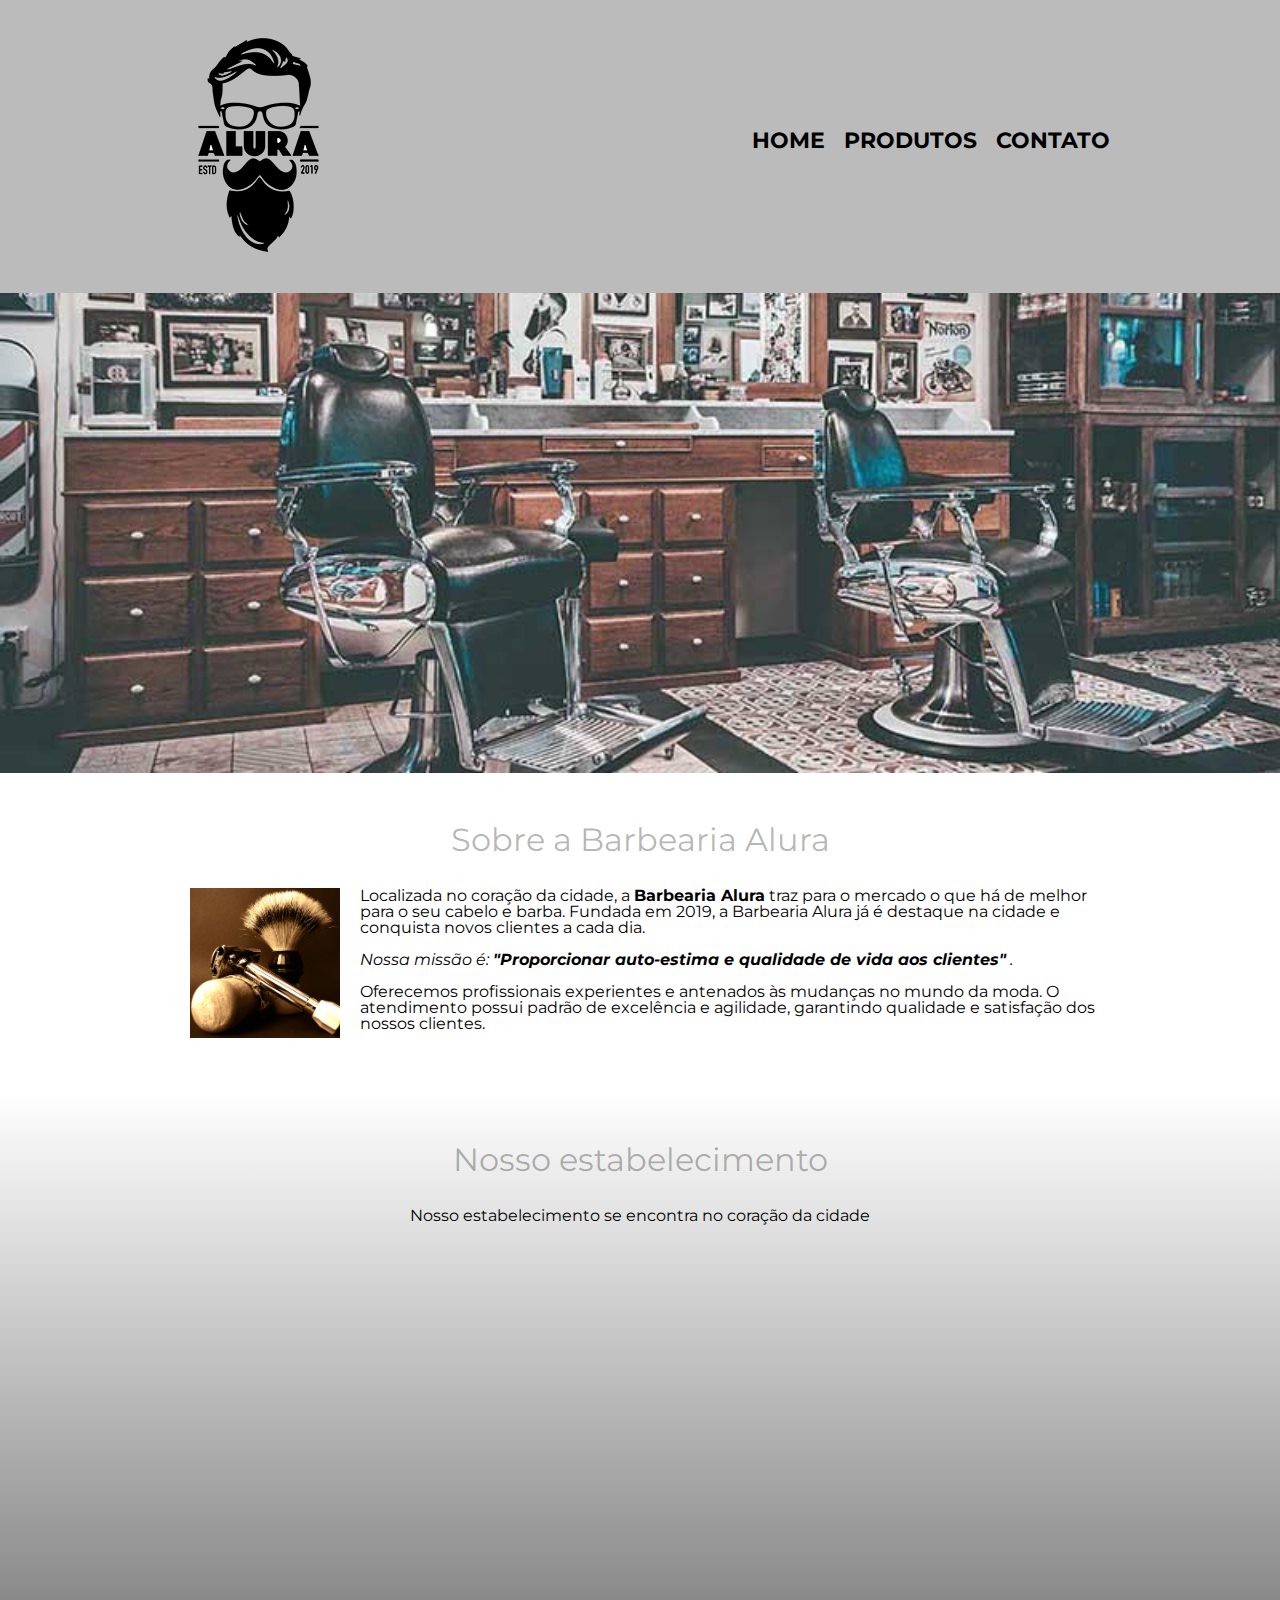
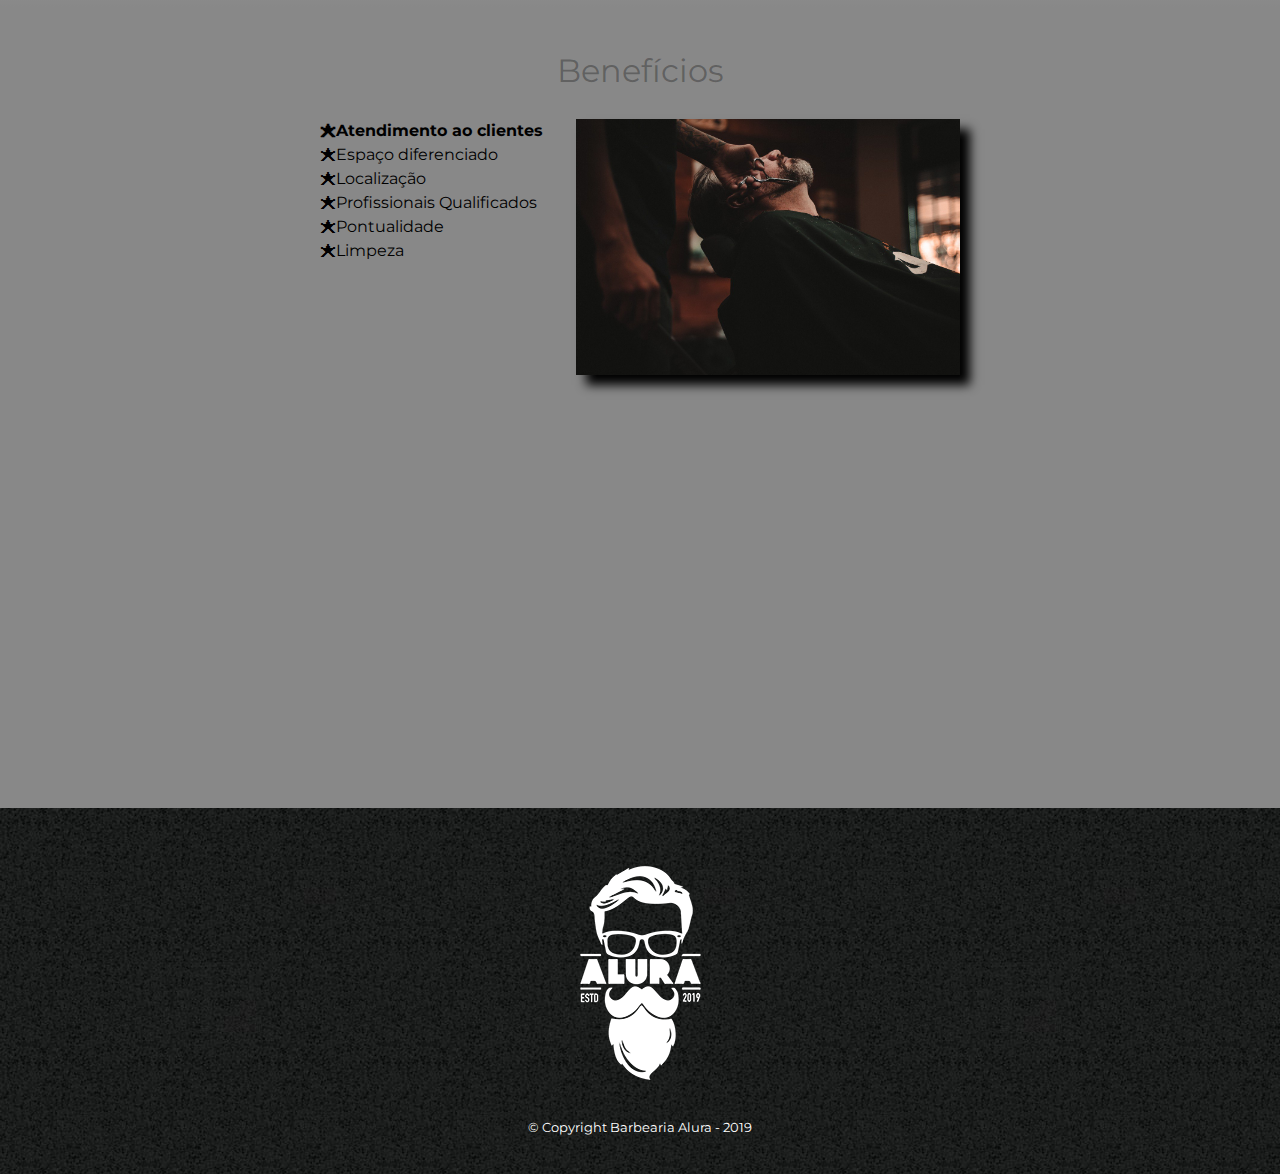
<file: index.html>
<!DOCTYPE html>
<html lang="pt-br" >
    <head>
        <meta charset="UTF-8">
        <meta name="viewport" content="width=device-width">
        <title>Barbearia Alura</title>

        <link rel="stylesheet" href="reset.css">
        <link rel="stylesheet" href="style.css">
        <link href="https://fonts.googleapis.com/css?family=Montserrat&display=swap" rel="stylesheet">

    
       
    </head>
    <bory>
        <header>
            <div class="caixa">
                <h1><img src = "logo.png"></h1>
    
                <nav>
                    <ul>
                        <li><a href="index.html">Home</a></li>
                        <li><a href="produtos.html">Produtos</a></li>
                        <li><a href="contato.html">Contato</a></li>
                    </ul>
                </nav>
            </div>
        </header>

        <img class="banner" src = "banner.jpg">

        <main>
        
            <section class="principal">
                <h2 class="titulo-principal" >Sobre a Barbearia Alura</h2>
                <img class="utensilios" src="utensilios.jpg" alt="Utensilios de um barbeiro. ">

                <p>Localizada no coração da cidade, a <strong> Barbearia Alura</strong> traz para o mercado o que há de melhor para o seu cabelo e barba. Fundada em 2019, a Barbearia Alura já é destaque na cidade e conquista novos clientes a cada dia.</p>
            
                <p id = "missao" ><em>Nossa missão é: <strong>"Proporcionar auto-estima e qualidade de vida aos clientes"</strong> .</em></p>
            
                <p>Oferecemos profissionais experientes e antenados às mudanças no mundo da moda. O atendimento possui padrão de excelência e agilidade, garantindo qualidade e satisfação dos nossos clientes.</p>
            </section>

            <section class="mapa">
                <h3 class="titulo-principal">Nosso estabelecimento</h3>
                <p> Nosso estabelecimento se encontra no coração da cidade</p>

                <div class="mapa-conteudo">
                    <iframe src="https://www.google.com/maps/embed?pb=!1m18!1m12!1m3!1d117044.63814539867!2d-46.736706996074076!3d-23.54526949863068!2m3!1f0!2f0!3f0!3m2!1i1024!2i768!4f13.1!3m3!1m2!1s0x94ce5a2b2ed7f3a1%3A0xab35da2f5ca62674!2sAlura%20-%20Escola%20Online%20de%20Tecnologia!5e0!3m2!1spt-BR!2sbr!4v1677262904824!5m2!1spt-BR!2sbr" width="100%" height="300" style="border:0;" allowfullscreen="" loading="lazy" referrerpolicy="no-referrer-when-downgrade"></iframe>
                </div>
            </section>

            <section class="beneficios">
                <h3 class="titulo-principal"> Benefícios</h3>

                <div class="conteudo-beneficios">
                    <ul class="lista-beneficios">
                        <li class="itens">Atendimento ao clientes</li>
                        <li class="itens">Espaço diferenciado</li>
                        <li class="itens">Localização</li>
                        <li class="itens">Profissionais Qualificados </li>
                        <li class="itens">Pontualidade</li>
                        <li class="itens">Limpeza</li>
                    </ul><img src = "beneficios.jpg" class="imagem-beneficios">
                </div>

                <div class="video">
                    <iframe width="100%" height="315" src="https://www.youtube.com/embed/wcVVXUV0YUY" frameborder="0" allow="accelerometer; autoplay; encrypted-media; gyroscope; picture-in-picture" allowfullscreen></iframe>
                </div>

            </section>

        </main>

        <footer>
            <img src="logo-branco.png">
            <p class="copyright"> &copy; Copyright Barbearia Alura - 2019 </p>
        </footer>

    </bory>
    
      
</html>
</file>
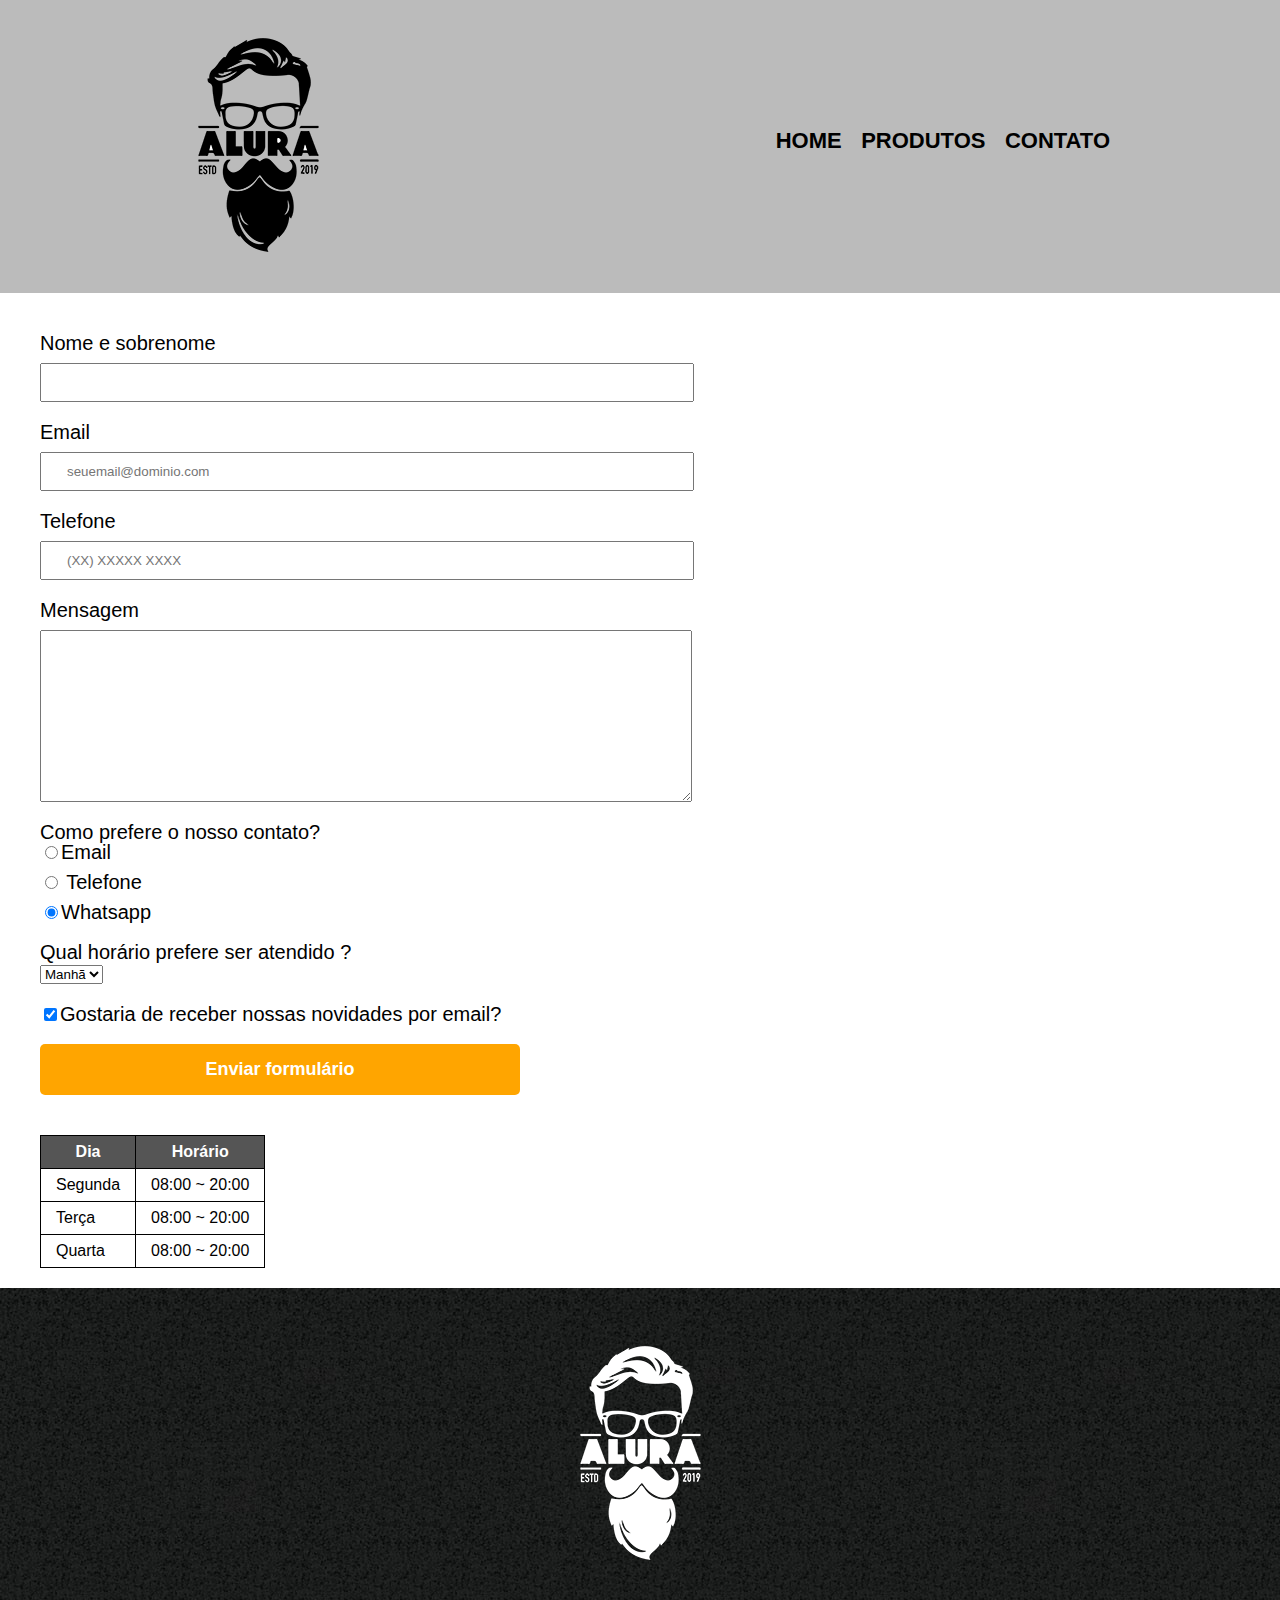
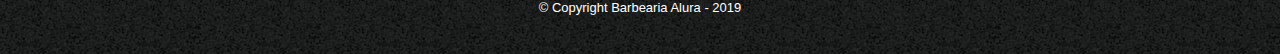
<file: contato.html>
<!DOCTYPE html>
<html>
<head>
    <meta charset = "UTF-8">
    <meta name="viewport" content="width=device-width">
    <title> Contato - Barbearia Alura</title>
    <link rel="stylesheet" href="reset.css">
    <link rel = "stylesheet" href= "style.css">
</head>

<bory>
    <header>
        <div class="caixa">
            <h1><img src = "logo.png" alt="Logo da Barbearia Alura"></h1>

            <nav>
                <ul>
                    <li><a href="index.html">Home</a></li>
                    <li><a href="produtos.html">Produtos</a></li>
                    <li><a href="contato.html">Contato</a></li>
                </ul>
            </nav>
        </div>
    </header>

    <main>
        <form >
            <label for="nomesobrenome"> Nome e sobrenome</label>
            <input type="text" id="nomesobrenome" class="input-padrao" required>
                
            <label for="email"> Email</label>
            <input type="email" id="email"class="input-padrao" required placeholder="seuemail@dominio.com">

            <label for="telefone"> Telefone</label>
            <input type="tel" id="telefone"class="input-padrao" required placeholder="(XX) XXXXX XXXX">

            <label for ="mensagem"> Mensagem </label>
            <textarea cols="70" rows="10" id ="mensagem"class="input-padrao" required ></textarea>

            <fieldset>
                <legend>Como prefere o nosso contato?</p>

                <label for="radio-email"><input type="radio" name="contato" value="email" id="radio-email">Email</label>
                
                <label for="radio-telefone"><input type="radio"name="contato" value="telefone" id="radio-telefone"> Telefone</label>
                
                <label for="whatsapp-radio"><input type="radio" name="contato" value="whatsapp" id="whatsapp-radio" checked>Whatsapp</label>
                 
            </fieldset>

            <fieldset>
                <legend>Qual horário prefere ser atendido ?</p>
                <select>
                    <option>Manhã</option>
                    <option>Tarde</option>
                    <option>Noite</option>
                </select>
            </fieldset>
                <label class="checkbox"><input type="checkbox" checked>Gostaria de receber nossas novidades por email?</label>

                <input type="submit" value="Enviar formulário" class="enviar">
            

        </form>

        <table>
            <thead>
                 <tr>
                    <th>Dia</th>
                    <th>Horário</th>
                </tr>
            </thead>

            <tbody>
                <tr>
                    <td>Segunda</td>
                    <td>08:00 ~ 20:00</td>
                </tr>
                <tr>
                    <td>Terça</td>
                    <td>08:00 ~ 20:00</td>
                </tr>
                <tr>
                    <td>Quarta</td>
                    <td>08:00 ~ 20:00</td>
                </tr>

                
            </tbody>

        </table>
    </main>
    
    <footer>
        <img src="logo-branco.png" alt=" Logo da Barbearia Alura">
        <p class="copyright"> &copy; Copyright Barbearia Alura - 2019 </p>
    </footer>
</bory>
</html>
</file>
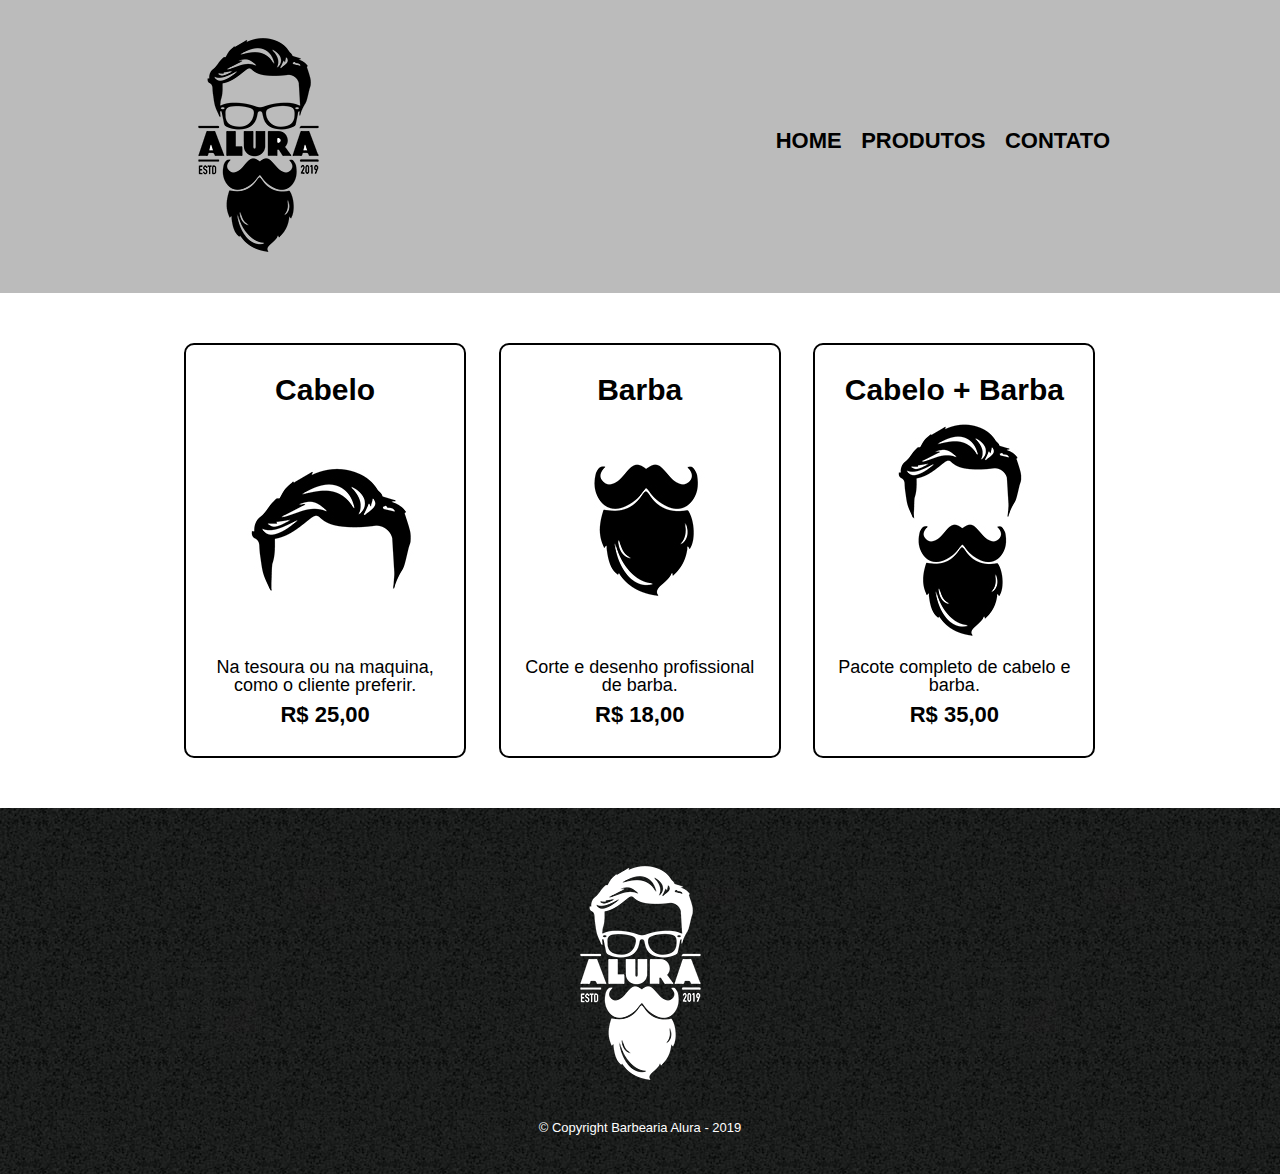
<file: produtos.html>
<!DOCTYPE html>
<html>
<head>
    <meta charset = "UTF-8">
    <meta name="viewport" content="width=device-width">
    <title> Produtos - Barbearia Alura</title>
    <link rel="stylesheet" href="reset.css">
    <link rel = "stylesheet" href= "style.css">
</head>

<bory>
    <header>
        <div class="caixa">
            <h1><img src = "logo.png"></h1>

            <nav>
                <ul>
                    <li><a href="index.html">Home</a></li>
                    <li><a href="produtos.html">Produtos</a></li>
                    <li><a href="contato.html">Contato</a></li>
                </ul>
            </nav>
        </div>
    </header>

    <main>
        <ul class = "produtos">
            <li>
                <h2>Cabelo</h2>
                <img src="cabelo.jpg">
                <p class=" produto-descricao"> Na tesoura ou na maquina, como o cliente preferir.</p>
                <p class="produto-preco">R$ 25,00</p>
            </li> 
            <li>
                <h2>Barba</h2>
                <img src="barba.jpg">
                <p class=" produto-descricao">Corte e desenho profissional de barba.</p>
                <p class="produto-preco">R$ 18,00</p>
            </li> 
            <li>
                <h2>Cabelo + Barba </h2>
                <img src = "cabelo+barba.jpg">
                <p class=" produto-descricao">Pacote completo de cabelo e barba.</p>
                <p class="produto-preco">R$ 35,00</p>
            </li>
        </ul>
    </main>

    <footer>
        <img src="logo-branco.png">
        <p class="copyright"> &copy; Copyright Barbearia Alura - 2019 </p>
    </footer>
</bory>
</html>
</file>
<file: style.css>
body{
    font-family: 'Montserrat', sans-serif;
}
header{
    background: #BBBBBB;
    padding: 20px 0;
}

.caixa{
    width:940px;
    position: relative;
    margin:0 auto;
}

nav {
    position: absolute;
    top: 110px;
    right: 0; 
}
nav li{
    display:inline;
    margin: 0 0 0 15px;
}

nav a {
    text-transform: uppercase;
    color:black;
    font-weight: bold;
    font-size: 22px;
    text-decoration: none;
}

nav a:hover {
    color: #C78C19;
    text-decoration: underline;
}

.produtos {
    width: 940px;
    margin: 0 auto;
    padding: 50px 0;
}
.produtos li {
    display: inline-block;
    text-align: center;
    width: 30%;
    vertical-align: top;
    margin: 0 1.5%;
    padding: 30px 20px ;
    box-sizing: border-box;
    border: 2px solid #000000;
    border-radius: 10px;
}

.produtos li:hover {
    border-color: #C78C19;
}

.produtos li:active {
    border-color: #088C19;
}

.produtos li:hover h2 {
    font-size: 34px;
}

.produtos h2 {
    font-size: 30px;
    font-weight: bold;
}

.produto-descricao {
    font-size:18px;
}

.produto-preco {
    font-weight: bold;
    font-size: 22px;
    margin-top: 10px;
}

footer{
    text-align: center;
    background:url(bg.jpg) ;
    padding: 40px 0 ;
}

.copyright{
    color: #FFFFFF;
    font-size: 13px;
    margin: 20px 0 0;
}

main {
    
}

form {
    margin: 40px 40px;
}

form label, form fieldset {
    display:block;
    font-size: 20px;
    margin: 0 0 10px;

}

.input-padrao {
    display:block;
    margin: 0 0 20px;
    padding: 10px 25px;
    width: 50%;
}

.checkbox {
    margin: 20px 0;
}

.enviar{
    width: 40%;
    padding: 15px 0;
    background: orange;
    color: white;
    font-weight: bold;
    font-size: 18px;
    border: none;
    border-radius: 5px;
    transition: 1s all;
    cursor: pointer;
}

.enviar:hover{
    background: darkorange;
    transform: scale(1.2);
}

table{
    margin: 20px 40px;
}

thead{
    background: #555555;
    color: white;
    font-weight: bold;
}

td, th {
    border: 1px solid #000000;
    padding: 8px 15px ;
}

/*css da pagina inicial*/
.banner{
    width:100%;
}

.titulo-principal{
text-align: center;
font-size: 2em;
margin: 0 0 1em;
clear: left;
color:rgba(0,0,0,0.3);
}

.principal{
    padding: 3em 0;
    background: #FFFFFF;
    width: 940px;
    margin:0 auto;
}
.principal p{
    margin: 0 0 1em;
}
.principal strong{
    font-weight: bold;
}

.principal em{
    font-style: italic;
}

.utensilios{
    width: 150px;
    float: left;
    margin:0 20px 0 20px ;
}

.mapa{
    padding: 3em 0;  
    background: linear-gradient(#FEFEFE,#888888);
}

.mapa-conteudo{
    width: 940px;
    margin:0 auto;
}

.mapa p{
    margin: 0 0 2em;
    text-align: center;
}

.beneficios{
    padding: 3em 0;
    background: #888888;
    
}

.conteudo-beneficios{
    width: 640px;
    margin: 0 auto;
}

.lista-beneficios{
    width: 40%;
    display: inline-block;
    vertical-align: top;
}

.itens{
    line-height: 1.5;
}

.itens::before{
    content:"🟊";
}

.itens:first-child{
    font-weight:bold;
}

.imagem-beneficios{
    width: 60%;
    opacity: 1;
    transition: 400ms;
    box-shadow: 10px 10px 10px 0 #000000;
}

.imagem-beneficios:hover{
    opacity: 0.3;
}



.video{
    width: 560px;
    margin: 2em auto;
}



@media screen and (max-width: 480px) {
    .caixa, .principal, .conteudo-beneficios, .mapa-conteudo, .video {
        width: auto;
    }

    h1{
        text-align: center;
    }

    nav{
        position: static;
    }

    .lista-beneficios, .imagem-beneficios{
        width: 100%;
    }
    .produtos{
        width: 100%;
    }
    .produtos li{
        display: block;
        width: 80%;
        margin: 16px auto;
    }

    }
</file>
